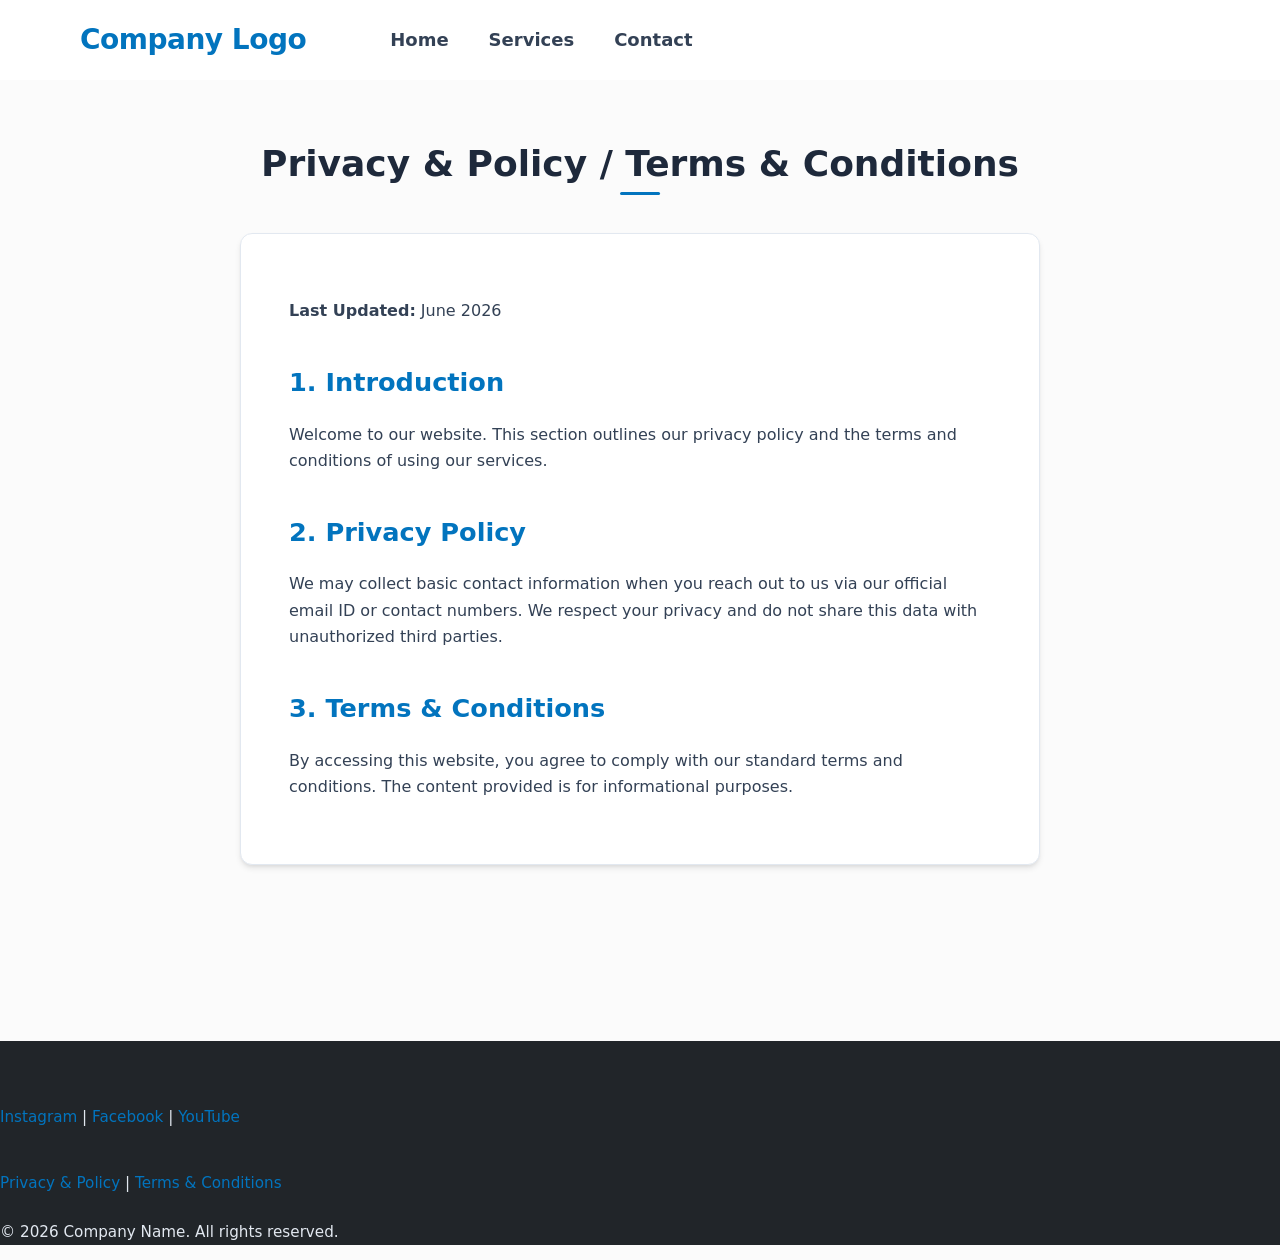
<file: privacy-policy.html>
<!DOCTYPE html>
<html lang="en">
<head>
    <meta charset="UTF-8">
    <meta name="viewport" content="width=device-width, initial-scale=1.0">
    <meta http-equiv="Content-Security-Policy" content="default-src 'self'; style-src 'self' 'unsafe-inline' https://fonts.googleapis.com; font-src 'self' https://fonts.gstatic.com; img-src 'self' data:; script-src 'self';">
    <title>Company Profile - Privacy Policy</title>
    <link href="https://fonts.googleapis.com/css2?family=Inter:wght@400;500;600;700&display=swap" rel="stylesheet">
    <link rel="stylesheet" href="assets/css/style.css">
</head>
<body>
    <header class="animate-fade-in">
        <div class="logo">Company Logo</div>
        <nav>
            <a href="index.html">Home</a>
            <a href="services.html">Services</a>
            <a href="contact.html">Contact</a>
        </nav>
    </header>

    <main>
        <section class="info-section animate-slide-up" style="max-width: 800px; margin: 4rem auto;">
            <h2>Privacy & Policy / Terms & Conditions</h2>
            <div class="card">
                <p><strong>Last Updated:</strong> June 2026</p>
                <br>
                <h3>1. Introduction</h3>
                <p>Welcome to our website. This section outlines our privacy policy and the terms and conditions of using our services.</p>
                <br>
                <h3>2. Privacy Policy</h3>
                <p>We may collect basic contact information when you reach out to us via our official email ID or contact numbers. We respect your privacy and do not share this data with unauthorized third parties.</p>
                <br>
                <h3>3. Terms & Conditions</h3>
                <p>By accessing this website, you agree to comply with our standard terms and conditions. The content provided is for informational purposes.</p>
            </div>
        </section>
    </main>

    <footer class="animate-fade-in">
        <div class="social-links">
            <a href="#" target="_blank" rel="noopener noreferrer">Instagram</a> | 
            <a href="#" target="_blank" rel="noopener noreferrer">Facebook</a> | 
            <a href="#" target="_blank" rel="noopener noreferrer">YouTube</a>
        </div>
        <br>
        <p>
            <a href="privacy-policy.html">Privacy & Policy</a> | 
            <a href="#">Terms & Conditions</a>
        </p>
        <p style="margin-top: 1.5rem;">&copy; 2026 Company Name. All rights reserved.</p>
    </footer>

    <script src="assets/js/main.js"></script>
</body>
</html>
</file>
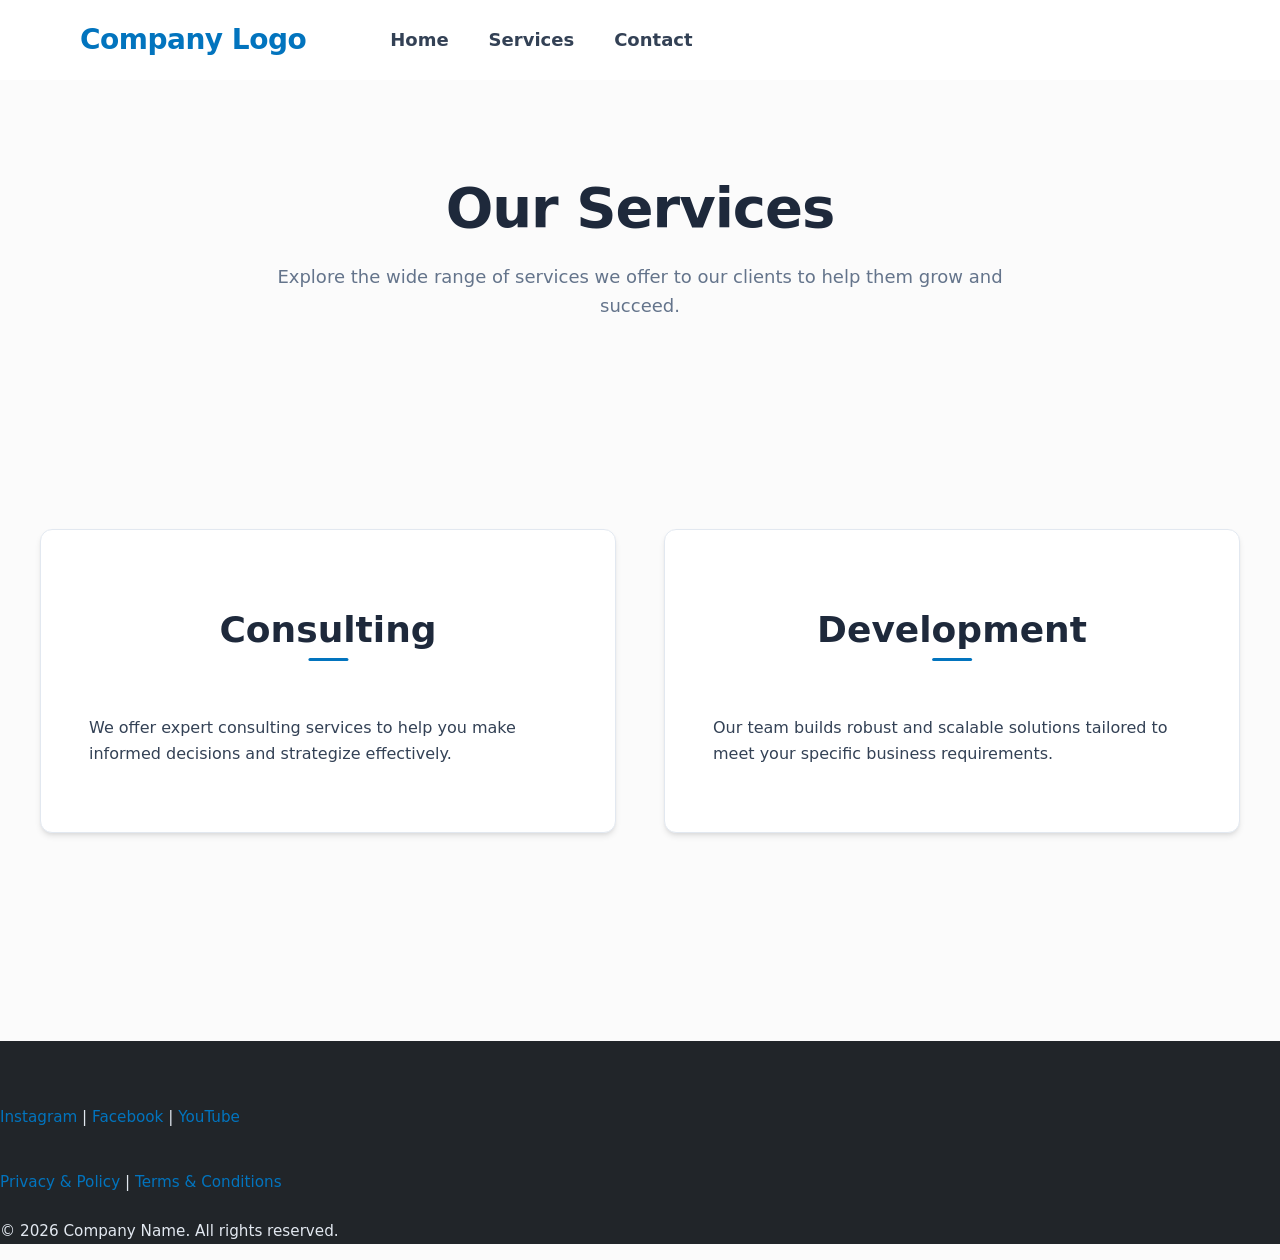
<file: services.html>
<!DOCTYPE html>
<html lang="en">
<head>
    <meta charset="UTF-8">
    <meta name="viewport" content="width=device-width, initial-scale=1.0">
    <meta http-equiv="Content-Security-Policy" content="default-src 'self'; style-src 'self' 'unsafe-inline' https://fonts.googleapis.com; font-src 'self' https://fonts.gstatic.com; img-src 'self' data:; script-src 'self';">
    <title>Company Profile - Services</title>
    <link href="https://fonts.googleapis.com/css2?family=Inter:wght@400;500;600;700&display=swap" rel="stylesheet">
    <link rel="stylesheet" href="assets/css/style.css">
</head>
<body>
    <header class="animate-fade-in">
        <div class="logo">Company Logo</div>
        <nav>
            <a href="index.html">Home</a>
            <a href="services.html">Services</a>
            <a href="contact.html">Contact</a>
        </nav>
    </header>

    <main>
        <section class="hero animate-slide-up">
            <h1>Our Services</h1>
            <p>Explore the wide range of services we offer to our clients to help them grow and succeed.</p>
        </section>
        
        <section class="info-section animate-slide-up" style="animation-delay: 0.2s;">
            <div class="grid-2">
                <div class="card">
                    <h2>Consulting</h2>
                    <p>We offer expert consulting services to help you make informed decisions and strategize effectively.</p>
                </div>
                <div class="card">
                    <h2>Development</h2>
                    <p>Our team builds robust and scalable solutions tailored to meet your specific business requirements.</p>
                </div>
            </div>
        </section>
    </main>

    <footer class="animate-fade-in">
        <div class="social-links">
            <a href="#" target="_blank" rel="noopener noreferrer">Instagram</a> | 
            <a href="#" target="_blank" rel="noopener noreferrer">Facebook</a> | 
            <a href="#" target="_blank" rel="noopener noreferrer">YouTube</a>
        </div>
        <br>
        <p>
            <a href="privacy-policy.html">Privacy & Policy</a> | 
            <a href="#">Terms & Conditions</a>
        </p>
        <p style="margin-top: 1.5rem;">&copy; 2026 Company Name. All rights reserved.</p>
    </footer>

    <script src="assets/js/main.js"></script>
</body>
</html>
</file>
<file: assets/css/style.css>
/* style.css */
@import url('https://fonts.googleapis.com/css2?family=Montserrat:wght@300;400;500;600;700;800&display=swap');

:root {
  /* Cashflow Solutions Inspired Colors */
  --primary-blue: #0274be;
  --primary-blue-hover: #025a94;
  --dark-slate: #1e293b;
  --text-main: #334155;
  --text-muted: #64748b;
  
  /* Backgrounds */
  --bg-page: #fbfbfb;
  --bg-card: #ffffff;
  --bg-header: rgba(255, 255, 255, 0.9);
  
  /* Borders and Shadows */
  --border-subtle: #e2e8f0;
  --shadow-sm: 0 1px 2px 0 rgba(0, 0, 0, 0.05);
  --shadow-md: 0 4px 6px -1px rgba(0, 0, 0, 0.1), 0 2px 4px -1px rgba(0, 0, 0, 0.06);
  --shadow-lg: 0 10px 15px -3px rgba(0, 0, 0, 0.1), 0 4px 6px -2px rgba(0, 0, 0, 0.05);
  --shadow-hover: 0 20px 25px -5px rgba(0, 0, 0, 0.1), 0 10px 10px -5px rgba(0, 0, 0, 0.04);
  
  --font-main: 'Montserrat', system-ui, -apple-system, sans-serif;
  --border-radius-md: 8px;
  --border-radius-lg: 12px;
}

html {
  scroll-behavior: smooth;
  scroll-padding-top: 100px; /* Accounts for fixed header */
}

body {
  font-family: var(--font-main);
  background-color: var(--bg-page);
  color: var(--text-main);
  margin: 0;
  padding: 0;
  line-height: 1.65;
  overflow-x: hidden;
  -webkit-font-smoothing: antialiased;
  -moz-osx-font-smoothing: grayscale;
}

/* Header & Nav */
header {
  background: transparent;
  color: var(--dark-slate);
  padding: 12px 48px 12px 80px; /* Increased left padding */
  height: 80px;
  display: flex;
  justify-content: flex-start;
  gap: 4rem; /* Significantly increased gap to account for logo scale */
  align-items: center;
  position: fixed;
  top: 0;
  left: 0;
  width: 100%;
  box-sizing: border-box;
  background: rgba(255, 255, 255, 0.95);
  backdrop-filter: blur(10px);
  -webkit-backdrop-filter: blur(10px);
  z-index: 100;
  transition: all 0.3s ease;
}

.logo {
  font-size: 1.75rem;
  font-weight: 800;
  color: var(--primary-blue);
  letter-spacing: -0.5px;
  display: flex;
  align-items: center;
}

.logo img {
  width: auto;
  height: 80px; /* Increased to fill the header */
  max-width: none; /* Removed so it doesn't get artificially squished */
  object-fit: contain;
  transform: scale(1.2); /* Slight visual bump to overcome internal padding */
  transform-origin: left center; /* Keeps it anchored to the left */
}

@media (max-width: 768px) {
  header {
    padding: 10px 20px;
    height: auto;
    gap: 1rem;
    flex-wrap: wrap;
    justify-content: center;
  }
  
  .logo img {
    height: 40px; /* Mobile: height between 25px and 35px */
    max-width: 130px; /* Mobile: width up to 130px */
    transform: none; /* remove desktop scale */
  }

  nav {
    flex-wrap: wrap;
    justify-content: center;
    gap: 10px;
  }

  nav a {
    margin: 0 5px;
    font-size: 14px;
  }
}

nav {
  display: flex;
  align-items: center;
  /* removing gap to use margins on nav a */
}

nav a {
  color: var(--text-main);
  text-decoration: none;
  font-weight: 600;
  font-size: 18px;
  margin: 0 20px;
  position: relative;
  padding: 0.5rem 0;
  transition: color 0.3s ease;
}

nav a::after {
  content: '';
  position: absolute;
  width: 0;
  height: 2px;
  bottom: 0;
  left: 0;
  background-color: var(--primary-blue);
  transition: width 0.3s ease;
}

nav a:hover {
  color: var(--primary-blue);
}

nav a:hover::after {
  width: 100%;
}

/* Dropdown Navigation */
.dropdown {
  position: relative;
  display: inline-block;
  margin: 0;
}
.dropdown-content {
  display: none;
  position: absolute;
  background-color: #ffffff;
  min-width: 200px;
  box-shadow: var(--shadow-lg);
  border-radius: var(--border-radius-md);
  z-index: 100;
  top: 100%;
  left: 50%;
  transform: translateX(-50%);
  overflow: hidden;
  border: 1px solid var(--border-subtle);
  padding: 0.5rem 0;
}
.dropdown-content a {
  color: var(--text-main);
  padding: 0.75rem 1.5rem;
  text-decoration: none;
  display: block;
  margin: 0;
  font-size: 15px;
  font-weight: 500;
  white-space: nowrap;
}
.dropdown-content a::after {
  display: none;
}
.dropdown-content a:hover {
  background-color: #f1f5f9;
  color: var(--primary-blue);
}
.dropdown:hover .dropdown-content {
  display: block;
  animation: fadeIn 0.3s ease;
}

/* Main Content */
main {
  max-width: 1200px;
  margin: 0 auto;
  padding: 3rem 2rem;
  min-height: 65vh;
}

/* Typography */
h1, h2, h3, h4 {
  color: var(--dark-slate);
  font-weight: 700;
  line-height: 1.2;
}

.hero {
  text-align: center;
  padding: 5rem 0;
  max-width: 800px;
  margin: 0 auto;
}

.hero h1 {
  font-size: 3.5rem;
  margin-bottom: 1.25rem;
  letter-spacing: -1px;
}

.hero p {
  font-size: 1.125rem;
  color: var(--text-muted);
  margin-bottom: 2rem;
}

/* Buttons */
.button {
  display: inline-flex;
  align-items: center;
  justify-content: center;
  background-color: var(--primary-blue);
  color: #ffffff;
  padding: 0.875rem 2rem;
  border-radius: 50px; /* pill shape for modern look */
  text-decoration: none;
  font-weight: 600;
  font-size: 1rem;
  box-shadow: var(--shadow-md);
  transition: all 0.3s cubic-bezier(0.4, 0, 0.2, 1);
  border: 2px solid transparent;
}

.button:hover {
  background-color: var(--primary-blue-hover);
  transform: translateY(-3px);
  box-shadow: var(--shadow-lg);
  color: #ffffff;
}

/* Sections & Grid */
.info-section {
  margin: 6rem 0;
}

.info-section h2 {
  text-align: center;
  font-size: 2.25rem;
  margin-bottom: 3rem;
  position: relative;
  display: inline-block;
  left: 50%;
  transform: translateX(-50%);
}

.info-section h2::after {
  content: '';
  position: absolute;
  width: 40px;
  height: 3px;
  background-color: var(--primary-blue);
  bottom: -10px;
  left: 50%;
  transform: translateX(-50%);
  border-radius: 2px;
}

.grid-2 {
  display: grid;
  grid-template-columns: 1fr;
  gap: 3rem;
}

@media (min-width: 768px) {
  .grid-2 {
    grid-template-columns: 1fr 1fr;
  }
}

/* Service Row Layout */
.service-row {
  display: flex;
  align-items: center;
  gap: 4rem;
}

.service-row.reverse {
  flex-direction: row-reverse;
}

.service-content {
  flex: 1;
}

.service-image {
  flex: 1;
}

@media (max-width: 768px) {
  .service-row, .service-row.reverse {
    flex-direction: column;
    gap: 2rem;
  }
}

/* Cards */
.card {
  background: var(--bg-card);
  padding: 3rem;
  border-radius: var(--border-radius-lg);
  box-shadow: var(--shadow-md);
  border: 1px solid var(--border-subtle);
  transition: all 0.4s cubic-bezier(0.4, 0, 0.2, 1);
  position: relative;
  overflow: hidden;
}

.card::before {
  content: '';
  position: absolute;
  top: 0;
  left: 0;
  width: 100%;
  height: 4px;
  background: linear-gradient(90deg, var(--primary-blue), #38bdf8);
  opacity: 0;
  transition: opacity 0.3s ease;
}

.card:hover {
  transform: translateY(-8px);
  box-shadow: var(--shadow-hover);
  border-color: transparent;
}

.card:hover::before {
  opacity: 1;
}

.card h3 {
  font-size: 1.6rem;
  margin-top: 0;
  margin-bottom: 1.5rem;
  color: var(--primary-blue);
}

ul {
  padding-left: 1.2rem;
  color: var(--text-muted);
}

ul li {
  margin-bottom: 0.5rem;
}

/* Links */
a {
  color: var(--primary-blue);
  text-decoration: none;
  transition: color 0.2s ease;
}

a:hover {
  color: var(--primary-blue-hover);
}

/* Dark Theme Footer */
footer {
  background-color: #212529; /* Dark slate background */
  color: #e2e8f0;
  padding: 4rem 0 0; /* No bottom padding since bottom bar has it */
  margin-top: 4rem;
  font-size: 0.95rem;
}

.footer-container {
  display: grid;
  grid-template-columns: repeat(3, 1fr);
  gap: 3rem;
  max-width: 1200px;
  margin: 0 auto;
  padding: 0 2rem 3rem 2rem;
  text-align: left;
}


.footer-column h3 {
  color: #ffffff;
  font-size: 1.1rem;
  margin-bottom: 1.5rem;
  font-weight: 700;
}

.footer-links {
  list-style: none;
  padding: 0;
  margin: 0;
}

.footer-links li {
  margin-bottom: 0.8rem;
  display: flex;
  align-items: center;
}

.footer-links li::before {
  content: '›';
  color: #94a3b8;
  margin-right: 0.6rem;
  font-size: 1.2rem;
  font-weight: bold;
}

.footer-links a {
  color: #cbd5e1;
  text-decoration: none;
  transition: color 0.3s ease;
}

.footer-links a:hover {
  color: #ffffff;
}

.footer-contact p {
  margin-bottom: 0.8rem;
  display: flex;
  align-items: flex-start;
  color: #cbd5e1;
  line-height: 1.6;
}

.footer-contact .icon {
  margin-right: 0.75rem;
  margin-top: 0.1rem;
  font-size: 1rem;
}

.footer-bottom {
  background-color: #171a1d;
  padding: 1.5rem 2rem;
  border-top: 1px solid #334155;
  color: #94a3b8;
  font-size: 0.85rem;
}

.footer-socials {
  margin-top: 1.5rem;
  display: flex;
  gap: 1rem;
}

.footer-socials a {
  color: #cbd5e1;
  text-decoration: none;
  font-size: 0.95rem;
  font-weight: 500;
  transition: color 0.3s ease;
  border: 1px solid #334155;
  padding: 0.4rem 0.8rem;
  border-radius: 4px;
}

.footer-socials a:hover {
  color: #ffffff;
  border-color: #cbd5e1;
  background-color: rgba(255, 255, 255, 0.05);
}

.footer-bottom-container {
  max-width: 1200px;
  margin: 0 auto;
  display: flex;
  justify-content: space-between;
  align-items: center;
}

.footer-bottom strong {
  color: #ffffff;
  font-weight: 600;
}

@media (max-width: 768px) {
  .footer-container {
    grid-template-columns: 1fr;
  }
  .footer-bottom-container {
    flex-direction: column;
    text-align: center;
    gap: 1rem;
  }
}

/* Animations */
@keyframes fadeIn {
  from { opacity: 0; }
  to { opacity: 1; }
}

@keyframes slideUp {
  from {
    opacity: 0;
    transform: translateY(40px);
  }
  to {
    opacity: 1;
    transform: translateY(0);
  }
}

.animate-fade-in {
  animation: fadeIn 0.8s ease forwards;
}

.animate-slide-up {
  opacity: 0;
  animation: slideUp 0.8s cubic-bezier(0.4, 0, 0.2, 1) forwards;
}

/* Forms */
.contact-form .form-group {
  margin-bottom: 1.5rem;
}

.contact-form label {
  display: block;
  margin-bottom: 0.5rem;
  font-weight: 500;
  color: var(--dark-slate);
}

.contact-form input,
.contact-form textarea {
  width: 100%;
  padding: 0.75rem 1rem;
  border: 1px solid var(--border-subtle);
  border-radius: var(--border-radius-md);
  font-family: var(--font-main);
  font-size: 1rem;
  color: var(--text-main);
  background-color: var(--bg-page);
  transition: all 0.3s ease;
  box-sizing: border-box;
}

.contact-form input:focus,
.contact-form textarea:focus {
  outline: none;
  border-color: var(--primary-blue);
  box-shadow: 0 0 0 3px rgba(2, 116, 190, 0.1);
}

/* Complex Hero Section */
.hero-complex {
  position: relative;
  width: 100%;
  background-color: #fdfdfd;
  overflow: hidden;
  border-bottom: 1px solid var(--border-subtle);
}

.hero-content {
  display: flex;
  align-items: center;
  max-width: 1200px;
  margin: 0 auto;
  padding: 8rem 2rem 7rem 2rem; /* Extra padding at top for header, bottom for ticker */
  gap: 4rem;
}

.hero-text-side {
  flex: 1.2;
}

.hero-heading {
  font-size: 2.8rem;
  line-height: 1.25;
  margin-bottom: 1.2rem;
  color: #1e293b;
  font-weight: 800;
}

.hero-sub {
  font-size: 1.05rem;
  color: #475569;
  margin-bottom: 2rem;
  font-weight: 600;
  letter-spacing: 1.5px;
  text-transform: uppercase;
}

.hero-features {
  list-style: none;
  padding: 0;
  margin-bottom: 2.5rem;
}

.hero-features li {
  font-size: 1.05rem;
  color: #334155;
  margin-bottom: 1rem;
  display: flex;
  align-items: center;
}

.check-icon {
  color: white;
  background: #e53e3e; /* Red checkmark background */
  border-radius: 50%;
  width: 20px;
  height: 20px;
  display: inline-flex;
  justify-content: center;
  align-items: center;
  margin-right: 12px;
  font-size: 0.7rem;
  font-weight: bold;
}

.hero-btn {
  background-color: #0274be;
  padding: 1rem 2.5rem;
  font-size: 1.1rem;
  border-radius: 8px; /* Slightly squarer for corporate look */
}

.hero-image-side {
  flex: 0.8;
  position: relative;
  max-width: 500px;
  margin-left: auto;
  box-shadow: 0 25px 50px -12px rgba(0, 0, 0, 0.25);
  border-radius: var(--border-radius-lg);
  border: 10px solid white;
  overflow: hidden;
  transform: perspective(1000px) rotateY(-15deg);
  transition: transform 0.5s ease;
}

.hero-image-side:hover {
  transform: perspective(1000px) rotateY(0deg);
}

.hero-slider-track {
  display: flex;
  width: 300%;
  animation: slideBanner 12s infinite ease-in-out;
}

.hero-slide {
  width: 33.33333%;
}

@keyframes slideBanner {
  0%, 40% { transform: translateX(0); }
  50%, 90% { transform: translateX(-33.33333%); }
  100% { transform: translateX(-66.66666%); }
}

.building-img {
  width: 100%;
  height: auto;
  display: block;
}

/* Red Ticker Banner */
.ticker-banner {
  background-color: #dc2626; /* Bright Red */
  color: white;
  padding: 14px 0;
  position: absolute;
  bottom: 0;
  left: 0;
  width: 100%;
  overflow: hidden;
  display: flex;
  white-space: nowrap;
  font-weight: 700;
  letter-spacing: 2.5px;
  font-size: 1rem;
  z-index: 10;
}

.ticker-content {
  display: flex;
  animation: scrollTicker 30s linear infinite;
}

.ticker-content span {
  padding-right: 50px;
}

@keyframes scrollTicker {
  0% { transform: translateX(0); }
  100% { transform: translateX(-50%); }
}

@media (max-width: 768px) {
  .hero-content {
    flex-direction: column;
    padding-bottom: 8rem;
    text-align: center;
  }
  .hero-heading {
    font-size: 2.2rem;
  }
  .hero-features li {
    justify-content: center;
  }
  .building-img {
    transform: none;
  }
}

/* Custom Grid for 3 Columns */
.grid-3 {
  display: grid;
  grid-template-columns: 1fr;
  gap: 3rem;
}

@media (min-width: 768px) {
  .grid-3 {
    grid-template-columns: repeat(2, 1fr);
  }
}

@media (min-width: 1024px) {
  .grid-3 {
    grid-template-columns: repeat(3, 1fr);
  }
}

/* Premium Profile Cards Styling */
.profile-card {
  display: flex;
  flex-direction: column;
  align-items: center;
  text-align: center;
  padding: 3rem 2rem;
  border-radius: 16px;
  background: linear-gradient(180deg, #ffffff 0%, #f8fafc 100%);
  border: 1px solid rgba(2, 116, 190, 0.1);
  box-shadow: 0 4px 20px rgba(0, 0, 0, 0.03);
  transition: all 0.4s cubic-bezier(0.4, 0, 0.2, 1);
  position: relative;
  overflow: hidden;
}

.profile-card::after {
  content: '';
  position: absolute;
  top: 0;
  left: 0;
  width: 100%;
  height: 6px;
  background: linear-gradient(90deg, #0274be, #38bdf8, #0ea5e9);
  opacity: 0.8;
}

.profile-card:hover {
  transform: translateY(-10px);
  box-shadow: 0 15px 30px rgba(2, 116, 190, 0.15);
  border-color: rgba(2, 116, 190, 0.3);
}

.profile-placeholder {
  width: 130px;
  height: 130px;
  border-radius: 50%;
  margin-bottom: 1.8rem;
  background: linear-gradient(135deg, #e0f2fe 0%, #bae6fd 100%);
  border: 4px solid #ffffff;
  box-shadow: 0 8px 16px rgba(2, 116, 190, 0.15);
  display: flex;
  align-items: center;
  justify-content: center;
  position: relative;
}

.profile-placeholder::before {
  content: '👤';
  font-size: 3.5rem;
  opacity: 0.5;
}

.profile-card h3 {
  margin-bottom: 0.4rem;
  font-size: 1.5rem;
  color: #0f172a;
  font-weight: 700;
  letter-spacing: -0.5px;
}

.profile-card .role {
  font-weight: 600;
  color: #0274be;
  margin-bottom: 1.8rem;
  font-size: 0.85rem;
  text-transform: uppercase;
  letter-spacing: 1.5px;
  background: rgba(2, 116, 190, 0.1);
  padding: 6px 16px;
  border-radius: 20px;
  display: inline-block;
}

.profile-info {
  text-align: left;
  font-size: 0.95rem;
  line-height: 1.6;
  color: #475569;
  background: #ffffff;
  padding: 1.5rem;
  border-radius: 12px;
  border-left: 4px solid #0274be;
  box-shadow: 0 2px 8px rgba(0, 0, 0, 0.04);
  width: 100%;
  box-sizing: border-box;
}

.profile-info p {
  margin-bottom: 1rem;
}

.profile-info p strong {
  color: #1e293b;
  display: block;
  margin-bottom: 0.2rem;
  font-size: 0.85rem;
  text-transform: uppercase;
  letter-spacing: 0.5px;
}

.profile-info p:last-child {
  margin-bottom: 0;
}

/* Icon Grid for Sub-Products */
.sub-products {
  margin-top: 1.5rem;
  padding-top: 1.5rem;
  border-top: 1px dashed var(--border-subtle);
}

.sub-products strong {
  display: block;
  margin-bottom: 1rem;
  color: var(--dark-slate);
}

.icon-grid {
  display: grid;
  grid-template-columns: 1fr 1fr;
  gap: 0.75rem;
  list-style: none;
  padding: 0;
}

.icon-grid li {
  position: relative;
  padding-left: 1.5rem;
  font-size: 0.9rem;
  margin-bottom: 0;
  display: flex;
  align-items: center;
}

.icon-grid li::before {
  content: "✦";
  position: absolute;
  left: 0;
  color: var(--primary-blue);
  font-size: 0.8rem;
}

/* Testimonial Circular Slider */
.testimonial-slider-container {
  width: 100%;
  overflow: hidden;
  position: relative;
  padding: 1rem 0 2rem 0;
}

/* Gradient masks for smooth fading at the edges */
.testimonial-slider-container::before,
.testimonial-slider-container::after {
  content: "";
  position: absolute;
  top: 0;
  width: 100px;
  height: 100%;
  z-index: 2;
  pointer-events: none;
}

.testimonial-slider-container::before {
  left: 0;
  background: linear-gradient(to right, var(--bg-page) 0%, transparent 100%);
}

.testimonial-slider-container::after {
  right: 0;
  background: linear-gradient(to left, var(--bg-page) 0%, transparent 100%);
}

.testimonial-slider-track {
  display: flex;
  width: max-content;
  animation: slideTestimonials 40s linear infinite;
  gap: 2rem;
  padding: 0 1rem;
}

/* Pause animation when user hovers to read */
.testimonial-slider-track:hover {
  animation-play-state: paused;
}

.testimonial-slider-track .card {
  width: 350px;
  flex-shrink: 0;
  white-space: normal;
  /* Override any previous grid slide up animations so they don't break the flex track */
  opacity: 1 !important;
  transform: none !important;
  animation: none !important;
}

@keyframes slideTestimonials {
  0% { transform: translateX(0); }
  /* Translate exactly 50% of the track (which equals the 6 original cards + gaps) */
  100% { transform: translateX(calc(-50% - 1rem)); }
}

/* --- Home Page Enhancements --- */

/* Core Expertise Cards */
.service-card-modern {
  background: white;
  padding: 3rem 2rem;
  border-radius: var(--border-radius-lg);
  box-shadow: var(--shadow-md);
  transition: all 0.3s ease;
  text-align: center;
  border: 1px solid var(--border-subtle);
}
.service-card-modern:hover {
  transform: translateY(-10px);
  box-shadow: var(--shadow-hover);
  border-color: var(--primary-blue);
}
.service-card-modern .icon-wrapper {
  transition: transform 0.3s ease;
}
.service-card-modern:hover .icon-wrapper {
  transform: scale(1.1);
}

/* Trust Indicators */
.trust-indicators .grid-4 {
  display: grid;
  grid-template-columns: repeat(4, 1fr);
  gap: 2rem;
}
@media (max-width: 900px) {
  .trust-indicators .grid-4 {
    grid-template-columns: repeat(2, 1fr);
  }
}
@media (max-width: 480px) {
  .trust-indicators .grid-4 {
    grid-template-columns: 1fr;
  }
}
.trust-stat {
  padding: 1rem;
}

/* Partner Marquee */
.partner-marquee-section {
  border-top: 1px solid var(--border-subtle);
  border-bottom: 1px solid var(--border-subtle);
}
.marquee-container {
  width: 100%;
  overflow: hidden;
  position: relative;
  display: block; /* Removed flex so child can overflow naturally */
}
.marquee-container::before, .marquee-container::after {
  content: "";
  position: absolute;
  top: 0;
  width: 150px;
  height: 100%;
  z-index: 2;
  pointer-events: none;
}
.marquee-container::before {
  left: 0;
  background: linear-gradient(to right, white 0%, transparent 100%);
}
.marquee-container::after {
  right: 0;
  background: linear-gradient(to left, white 0%, transparent 100%);
}
.marquee-content {
  display: flex;
  width: max-content;
  flex-shrink: 0; /* CRITICAL: prevents logos from squishing into viewport */
  gap: 3rem;
  padding: 0 10vw; /* Start with padding so the first logo comes into view */
  align-items: center;
}
.partner-logo {
  font-size: 2.5rem; /* Larger for ticker tape vibe */
  font-weight: 800;
  color: #64748b;
  text-transform: uppercase;
  letter-spacing: -1px;
  white-space: nowrap;
  transition: color 0.3s ease;
}
.partner-logo:hover {
  color: var(--primary-blue);
}
.marquee-icon {
  flex-shrink: 0;
  width: 1.5em;
  height: 1.5em;
  color: var(--primary-blue);
  opacity: 0.7;
}

/* Final CTA Banner */
.final-cta {
  background: linear-gradient(135deg, var(--primary-blue), var(--dark-slate));
  color: white;
  text-align: center;
  padding: 6rem 2rem;
}
.final-cta .cta-content {
  max-width: 700px;
  margin: 0 auto;
}
.final-cta h2 {
  font-size: 2.5rem;
  margin-bottom: 1.5rem;
  color: white;
}
.final-cta p {
  font-size: 1.2rem;
  margin-bottom: 2.5rem;
  opacity: 0.9;
}
.cta-button {
  background: white !important;
  color: var(--primary-blue) !important;
  font-weight: 700 !important;
  padding: 1.2rem 3rem !important;
  font-size: 1.1rem !important;
  border-radius: 50px !important;
  display: inline-block;
}
.cta-button:hover {
  background: #f8fafc !important;
  transform: translateY(-3px) !important;
  box-shadow: 0 10px 20px rgba(0,0,0,0.2) !important;
}
</file>
